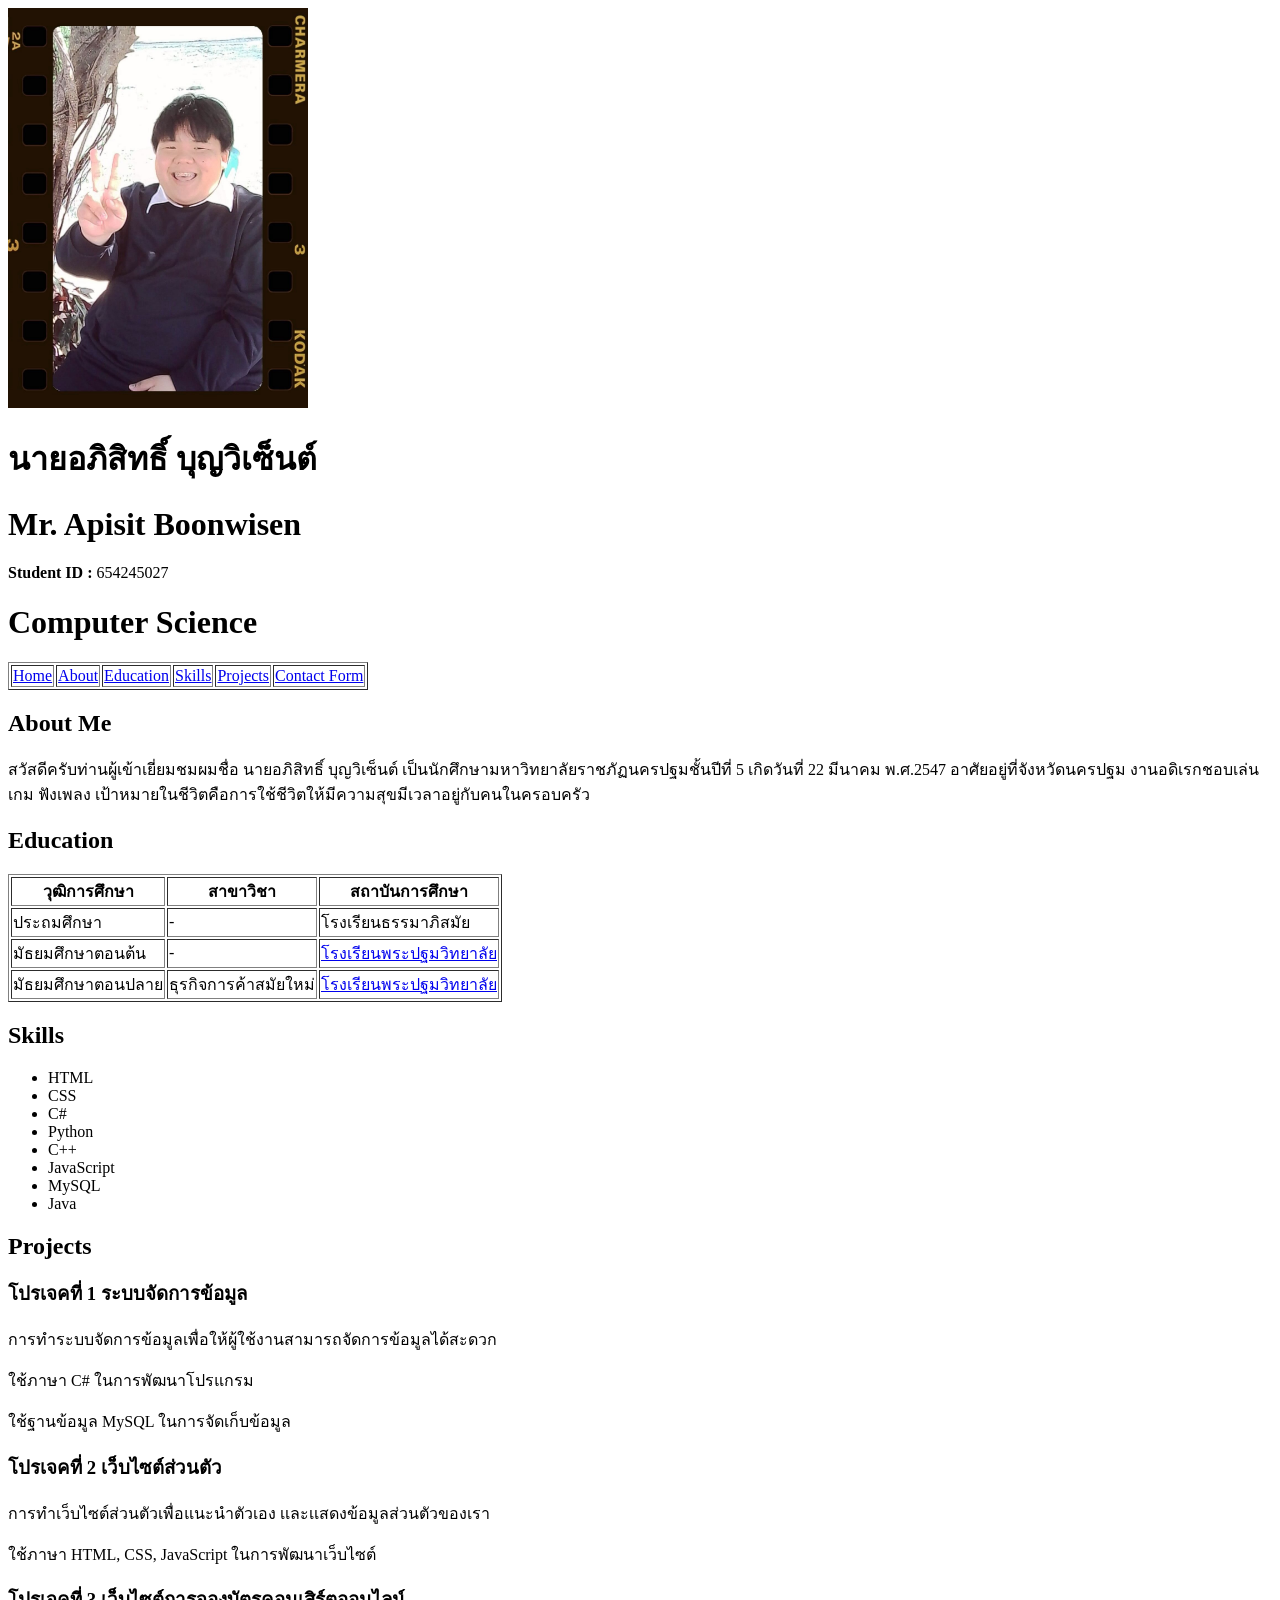
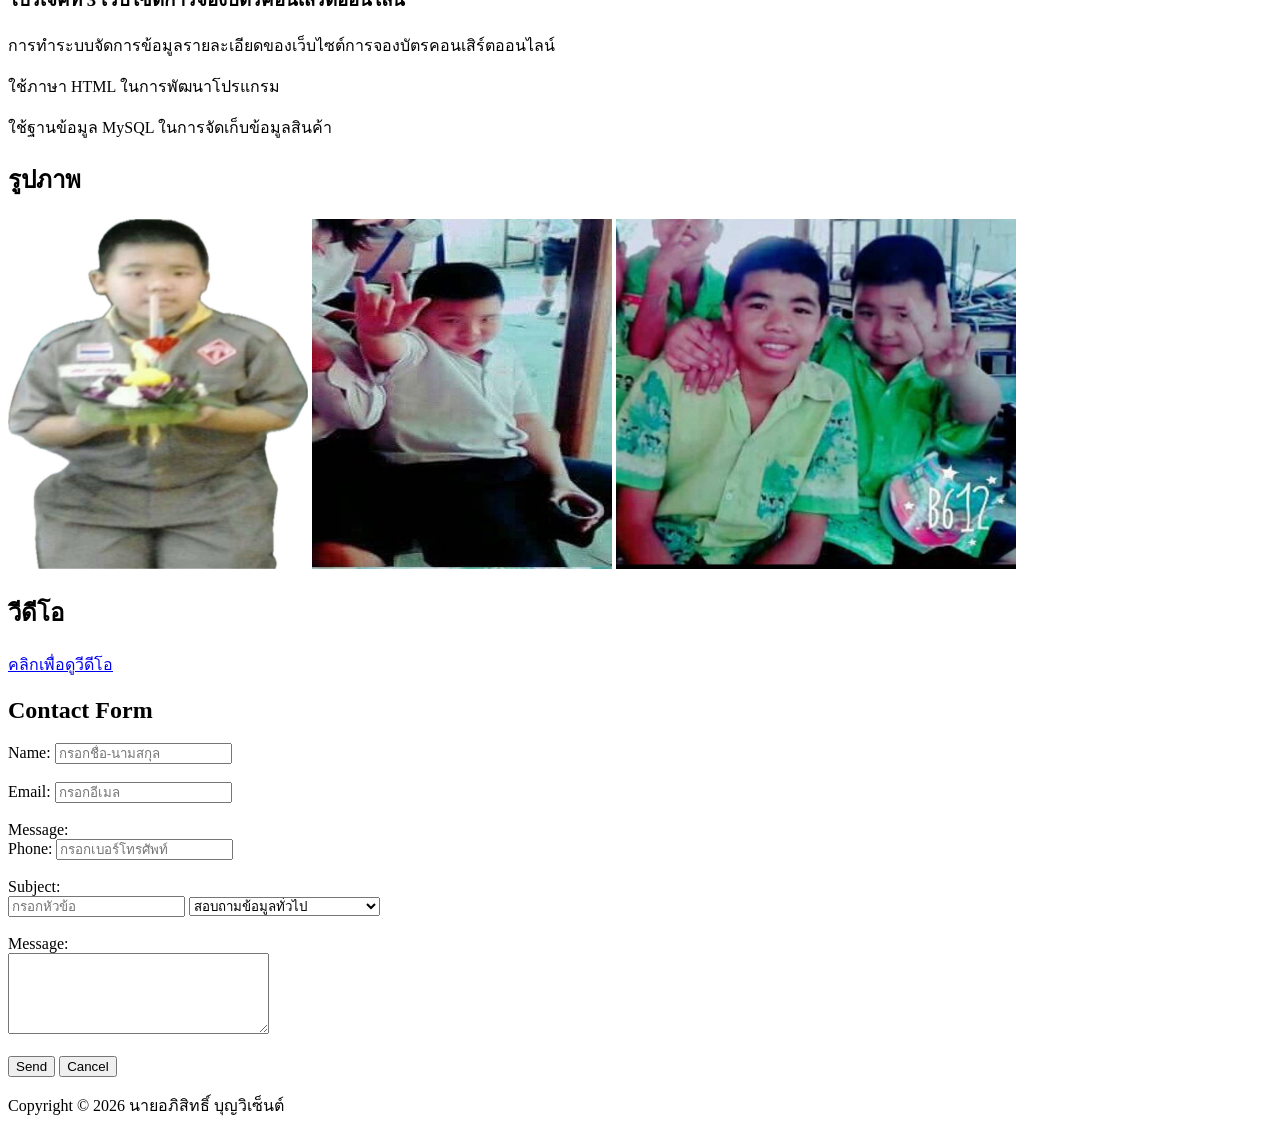
<file: Assignment1/index.html>
<!DOCTYPE html>
<html>
    <head>

    <body>
    <header>
        <img src="Top1.jpg" 
        alt="รูปของเค้าเอง" width="300" height="400">
         <h1>นายอภิสิทธิ์ บุญวิเซ็นต์</h1>
         <h1>Mr. Apisit Boonwisen</h1>
         <p><strong>Student ID :</strong> 654245027</p>
         <h1> Computer Science </h1>
    </header>
    <nav>
         <table border="1">
        <tr>
            <td><a href="#Home">Home</a></td>
            <td><a href="#About">About</a></td>
            <td><a href="#Education">Education</a></td>
            <td><a href="#Skills">Skills</a></td>
            <td><a href="#Projects">Projects</a></td>
            <td><a href="#Contact">Contact Form</a></td>
        </tr>
        </table>
    </nav>
    <main>
    <section id="About">
        <h2>About Me</h2>
        <p>
            สวัสดีครับท่านผู้เข้าเยี่ยมชมผมชื่อ นายอภิสิทธิ์ บุญวิเซ็นต์ เป็นนักศึกษามหาวิทยาลัยราชภัฏนครปฐมชั้นปีที่ 5
            เกิดวันที่ 22 มีนาคม พ.ศ.2547 อาศัยอยู่ที่จังหวัดนครปฐม งานอดิเรกชอบเล่นเกม ฟังเพลง เป้าหมายในชีวิตคือการใช้ชีวิตให้มีความสุขมีเวลาอยู่กับคนในครอบครัว
        </p>
    </section>
    
    <section id="Education">
        <h2>Education</h2>
         <table border="1">
            <tr>
                <th>วุฒิการศึกษา</th>
                <th>สาขาวิชา</th>
                <th>สถาบันการศึกษา</th>
            </tr>
            <tr>
                <td>ประถมศึกษา</td>
                <td> - </td>
                <td>โรงเรียนธรรมาภิสมัย</td>
            </tr>
            </tr>    
                <td>มัธยมศึกษาตอนต้น</td>
                <td> - </td>
                <td><a href="https://www.phrapathom.ac.th/mainpage"
                    target="Phrapathom Wittayalai School">โรงเรียนพระปฐมวิทยาลัย</a></td>
            </tr>
            <tr>
                <td>มัธยมศึกษาตอนปลาย</td>
                <td>ธุรกิจการค้าสมัยใหม่</td>
                <td><a href="https://www.phrapathom.ac.th/mainpage"
                    target="Phrapathom Wittayalai School">โรงเรียนพระปฐมวิทยาลัย</a></td>
            </tr>
        </table>
    </section>

    <section id="Skills">
        <h2>Skills</h2>
        <ul>
            <li>HTML</li>
            <li>CSS</li>
            <li>C#</li>
            <li>Python</li>
            <li>C++</li>
            <li>JavaScript</li>
            <li>MySQL</li>
            <li>Java</li>
        </ul>
    </section>

    <section id="Projects">
        <h2>Projects</h2>
        <article>
            <h3>โปรเจคที่ 1 ระบบจัดการข้อมูล</h3>
            <p>การทำระบบจัดการข้อมูลเพื่อให้ผู้ใช้งานสามารถจัดการข้อมูลได้สะดวก</p>
            <p>ใช้ภาษา C# ในการพัฒนาโปรแกรม</p>
            <p>ใช้ฐานข้อมูล MySQL ในการจัดเก็บข้อมูล</p>
        </article>
        <article>
            <h3>โปรเจคที่ 2 เว็บไซต์ส่วนตัว</h3>
            <p>การทำเว็บไซต์ส่วนตัวเพื่อแนะนำตัวเอง เเละเเสดงข้อมูลส่วนตัวของเรา</p>
            <p>ใช้ภาษา HTML, CSS, JavaScript ในการพัฒนาเว็บไซต์</p>
        </article>
        <article>
            <h3>โปรเจคที่ 3 เว็บไซต์การจองบัตรคอนเสิร์ตออนไลน์</h3>
            <p>การทำระบบจัดการข้อมูลรายละเอียดของเว็บไซต์การจองบัตรคอนเสิร์ตออนไลน์</p>
            <p>ใช้ภาษา HTML ในการพัฒนาโปรแกรม</p>
            <p>ใช้ฐานข้อมูล MySQL ในการจัดเก็บข้อมูลสินค้า</p>
        </article>
    </section>

    <section>
        <h2>รูปภาพ</h2>
            <img src="Top.jpg"
            alt="รูปภาพ1" width="300" height="350">   
            <img src="Top2.jpg"
            alt="รูปภาพ2" width="300" height="350">
            <img src="Top3.jpg"
            alt="รูปภาพ3" width="400" height="350">
        <h2>วีดีโอ</h2>
            <a href="https://www.youtube.com/watch?v=56rpPGHbQQ8&list=RDMMHTjkVCSsKv8&index=8" target="_blank">คลิกเพื่อดูวีดีโอ</a>
        </section>
        
        <section id="Contact">
            <h2>Contact Form</h2>
            <form action="https://www.example.com/contact" method="post">
                <label for="name">Name:</label>
                <input type="text" placeholder="กรอกชื่อ-นามสกุล"><br><br>
                <label for="email">Email:</label>
                <input type="text" placeholder="กรอกอีเมล"><br><br>
                <label for="message">Message:</label><br>
                <label for ="phone">Phone:</label>
                <input type="text" placeholder="กรอกเบอร์โทรศัพท์"><br><br>
                <label for="subject">Subject:</label><br>
                <input type="text" id="subject" name="submit" placeholder="กรอกหัวข้อ">
                <select>
                    <option>สอบถามข้อมูลทั่วไป</option>
                    <option>โอกาสในการฝึกงาน</option>
                    <option>การทำงานร่วมกันในโครงการ</option>
                </select><br><br>
                <label for="message">Message:</label><br>
                <textarea id="message" name="message" rows="5" cols="30"></textarea><br><br>
                <button type="send">Send</button>
                <button type="cancel">Cancel</button>
            </form>
        </section>
    
    </main>
    <footer>
        <p>Copyright © 2026 นายอภิสิทธิ์ บุญวิเซ็นต์</p>
    </footer>
    </body> 
            </html>
</file>
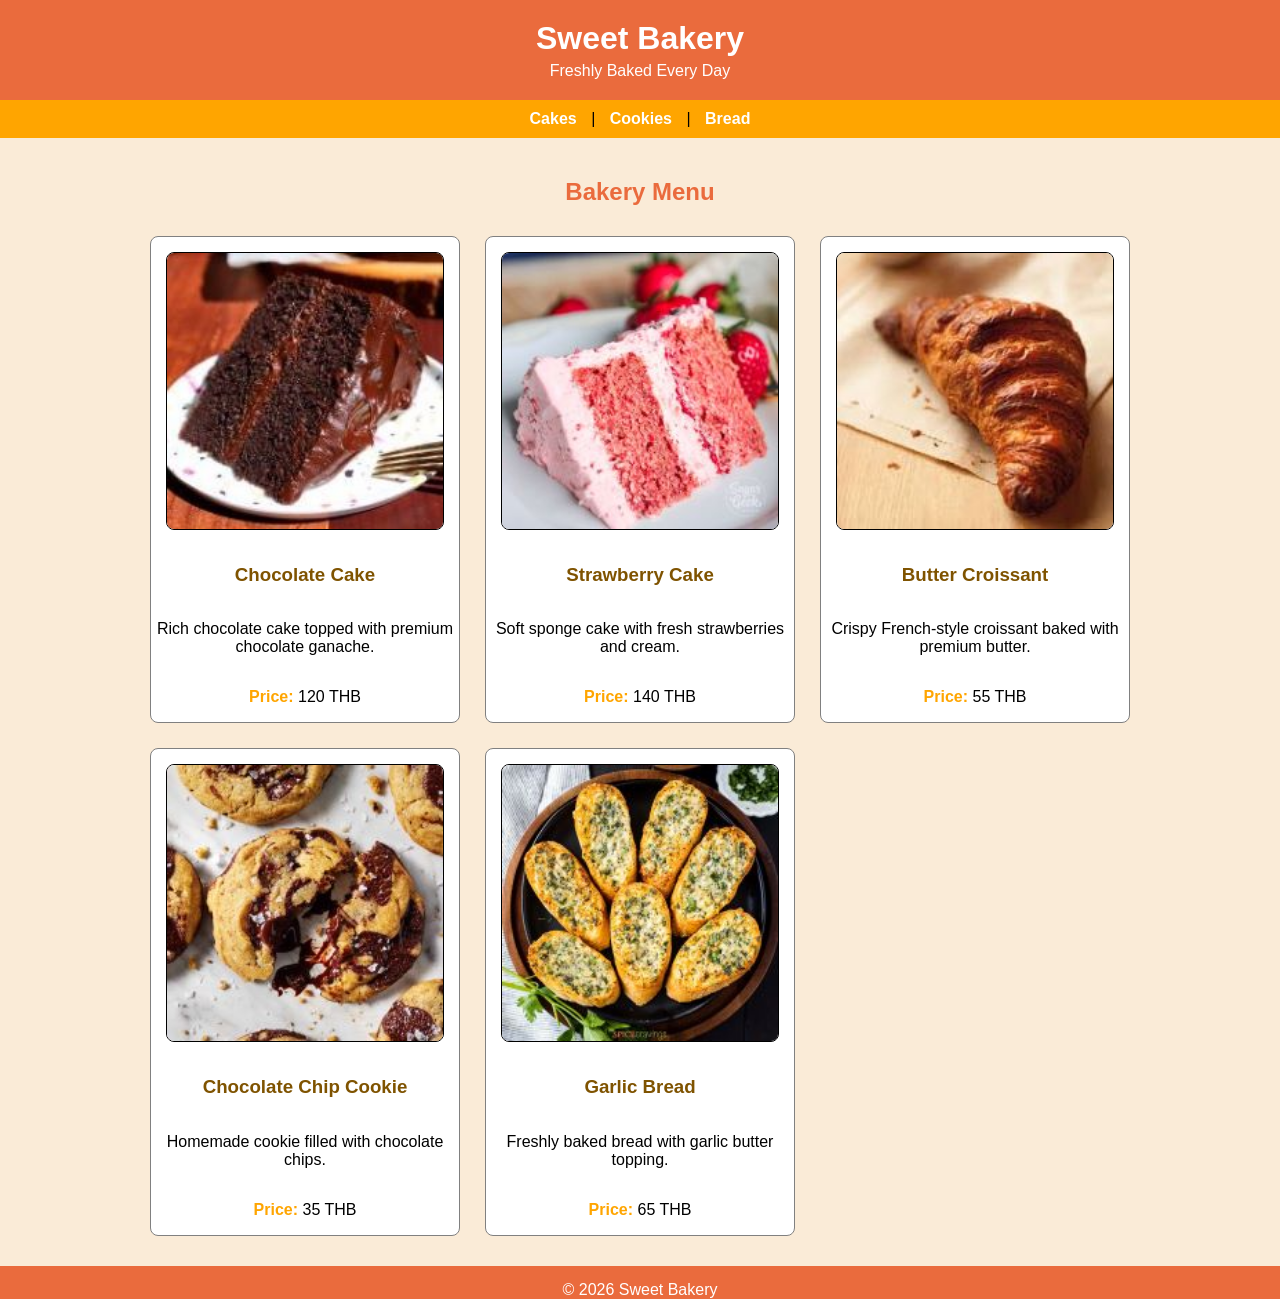
<file: Assignment 2/menu.html>
<!DOCTYPE html>
<html lang="en">
<head>
    <meta charset="UTF-8">
    <title>Bakery Menu</title>
    <link rel="stylesheet" href="menucss.css">
</head>

<body>

    <header>
        <h1>Sweet Bakery</h1>
        <p>Freshly Baked Every Day</p>
    </header>

    <nav id="type">
        <a href="#cakes">Cakes</a> |
        <a href="#cookies">Cookies</a> |
        <a href="#bread">Bread</a>
    </nav>

    <main>
        <h2>Bakery Menu</h2>
        <section id="menu">
            <!-- Card 1 -->
            <article>
                <img src="image/choc.jpg"
                     alt="Chocolate Cake">

                <h3>Chocolate Cake</h3>

                <p>
                    Rich chocolate cake topped with
                    premium chocolate ganache.
                </p>

                <p><strong>Price:</strong> 120 THB</p>
            </article>



            <!-- Card 2 -->
            <article>
                <img src="image/straw.jpg"
                     alt="Strawberry Cake">

                <h3>Strawberry Cake</h3>

                <p>
                    Soft sponge cake with fresh
                    strawberries and cream.
                </p>

                <p><strong>Price:</strong> 140 THB</p>
            </article>



            <!-- Card 3 -->
            <article>
                <img src="image/croissant.jpg"
                     alt="Butter Croissant">

                <h3>Butter Croissant</h3>

                <p>
                    Crispy French-style croissant
                    baked with premium butter.
                </p>

                <p><strong>Price:</strong> 55 THB</p>
            </article>


            <!-- Card 4 -->
            <article>
                <img src="image/cookie.jpg"
                     alt="Chocolate Chip Cookie">

                <h3>Chocolate Chip Cookie</h3>

                <p>
                    Homemade cookie filled with
                    chocolate chips.
                </p>

                <p><strong>Price:</strong> 35 THB</p>
            </article>



            <!-- Card 5 -->
            <article>
                <img src="image/garlic.jpg"
                     alt="Garlic Bread">

                <h3>Garlic Bread</h3>

                <p>
                    Freshly baked bread with
                    garlic butter topping.
                </p>

                <p><strong>Price:</strong> 65 THB</p>
            </article>

        </section>

    </main>

    <footer>
        <p>
            &copy; 2026 Sweet Bakery
        </p>
    </footer>

</body>
</html>
</file>
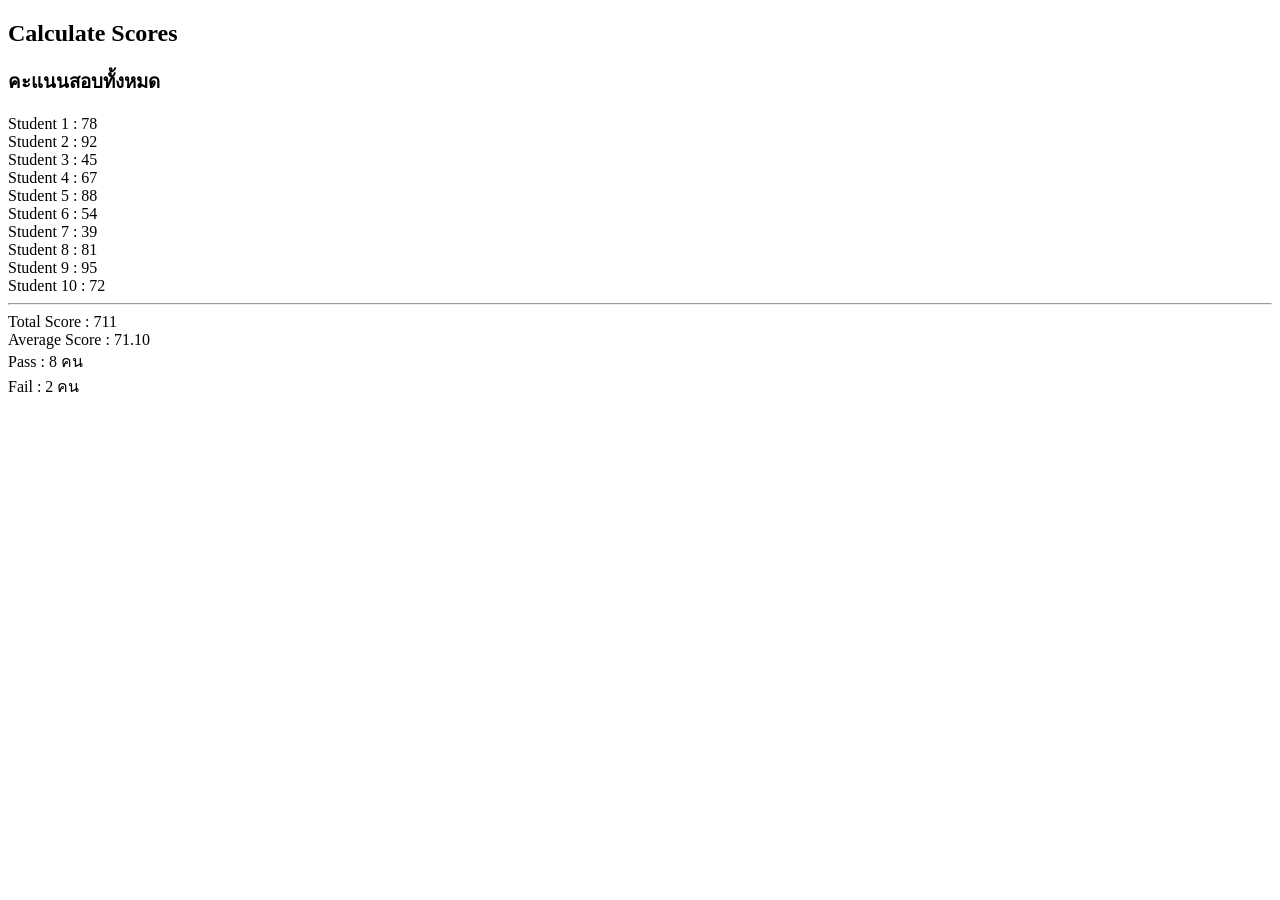
<file: Assignment3/CalculateScore.html>
<!DOCTYPE html>
<html lang="th">
<head>
    <meta charset="UTF-8">
    <meta name="viewport" content="width=device-width, initial-scale=1.0">
    <title>Calculate Scores</title>
</head>
<body>

<h2>Calculate Scores</h2>

<script src="CalculateScore.js"></script>

</body>
</html>
</file>
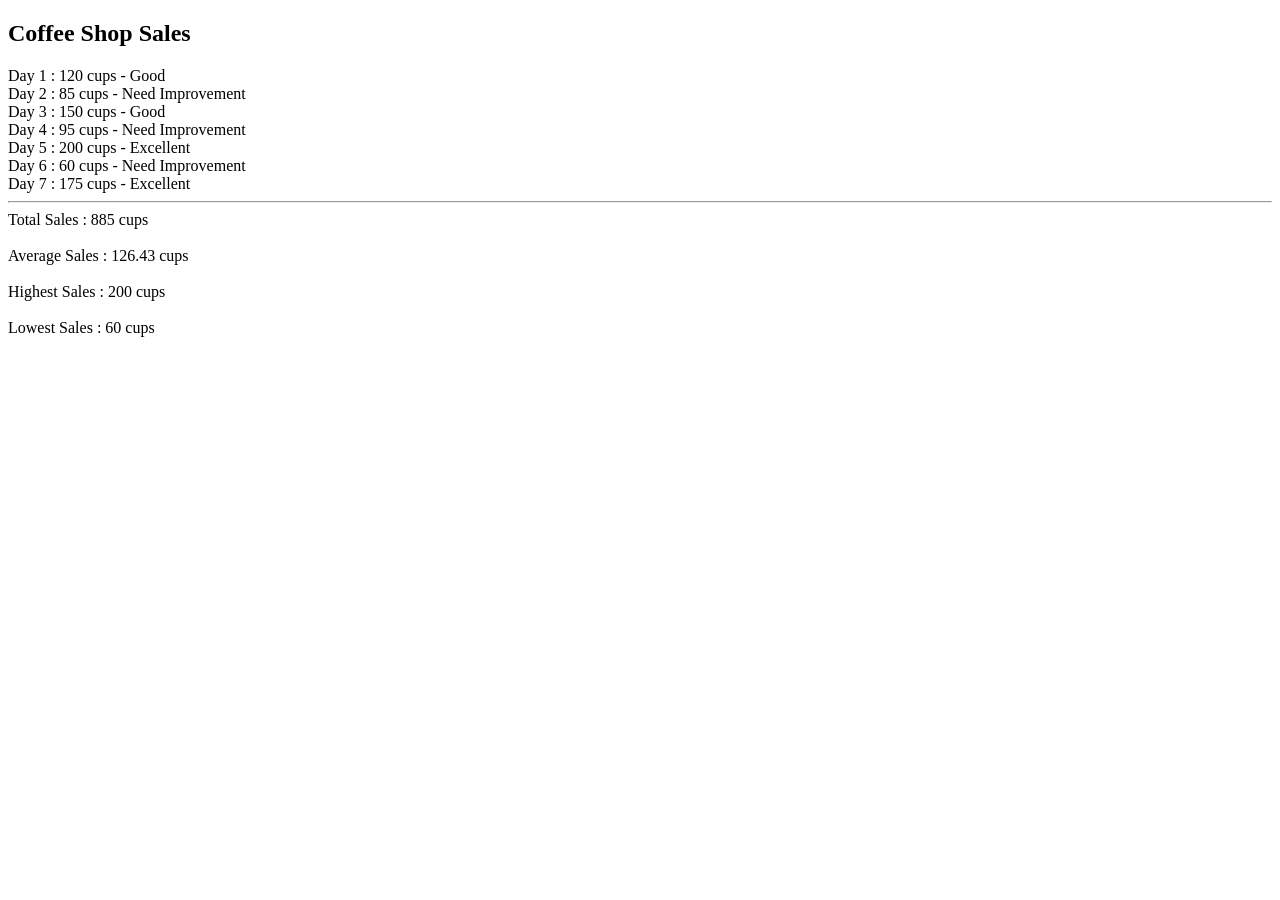
<file: Assignment3/CoffeeShop.html>
<!DOCTYPE html>
<html lang="th">
<head>
    <meta charset="UTF-8">
    <meta name="viewport" content="width=device-width, initial-scale=1.0">
    <title>Coffee Shop</title>
</head>
<body>

<h2>Coffee Shop Sales</h2>

<script src="CoffeeShop.js"></script>

</body>
</html>
</file>
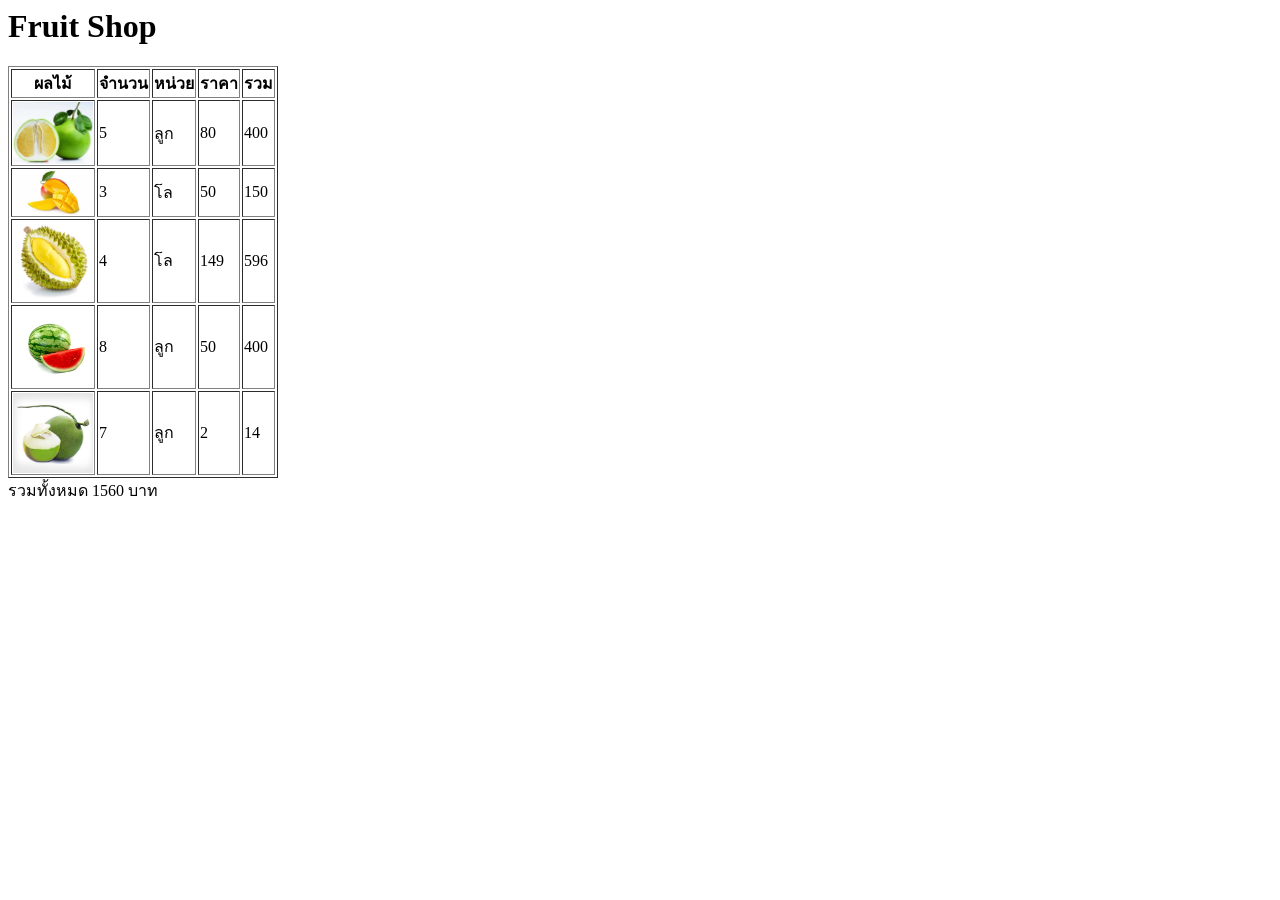
<file: workshop3/array.html>
<html>
    <head>
 
    </head>
    <body>
        <h1>Fruit Shop</h1>
        <script>
            let fruit=["ส้มโอ","มะม่วง","ทุเรียน","แตงโม","มะพร้าว"];
            let price=[80, 50, 149, 50, 2];
            let unit=["ลูก","โล","โล","ลูก","ลูก"];
            let qty=[5,3,4,8,7];
            let total=[];
            let sum=0;
            document.write("<table border='1'>");
            document.write("<tr><th>ผลไม้</th><th>จำนวน</th><th>หน่วย</th><th>ราคา</th><th>รวม</th>")
            for(i=0; i<5; i++){
                total[i]=price[i]*qty[i];
                sum+=total[i];
            document.write("<tr><td><img src='image/",i,".jpg' width=80</td>",
                        "<td>",qty[i],"</td>",
                        "<td>",unit[i],"</td>",
                        "<td>",price[i],"</td>",
                        "<td>",total[i],"</td>",
            );
            }
            document.write("</table>");
            document.write("รวมทั้งหมด ",sum," บาท");
        </script>
    </body>
</html>
</file>
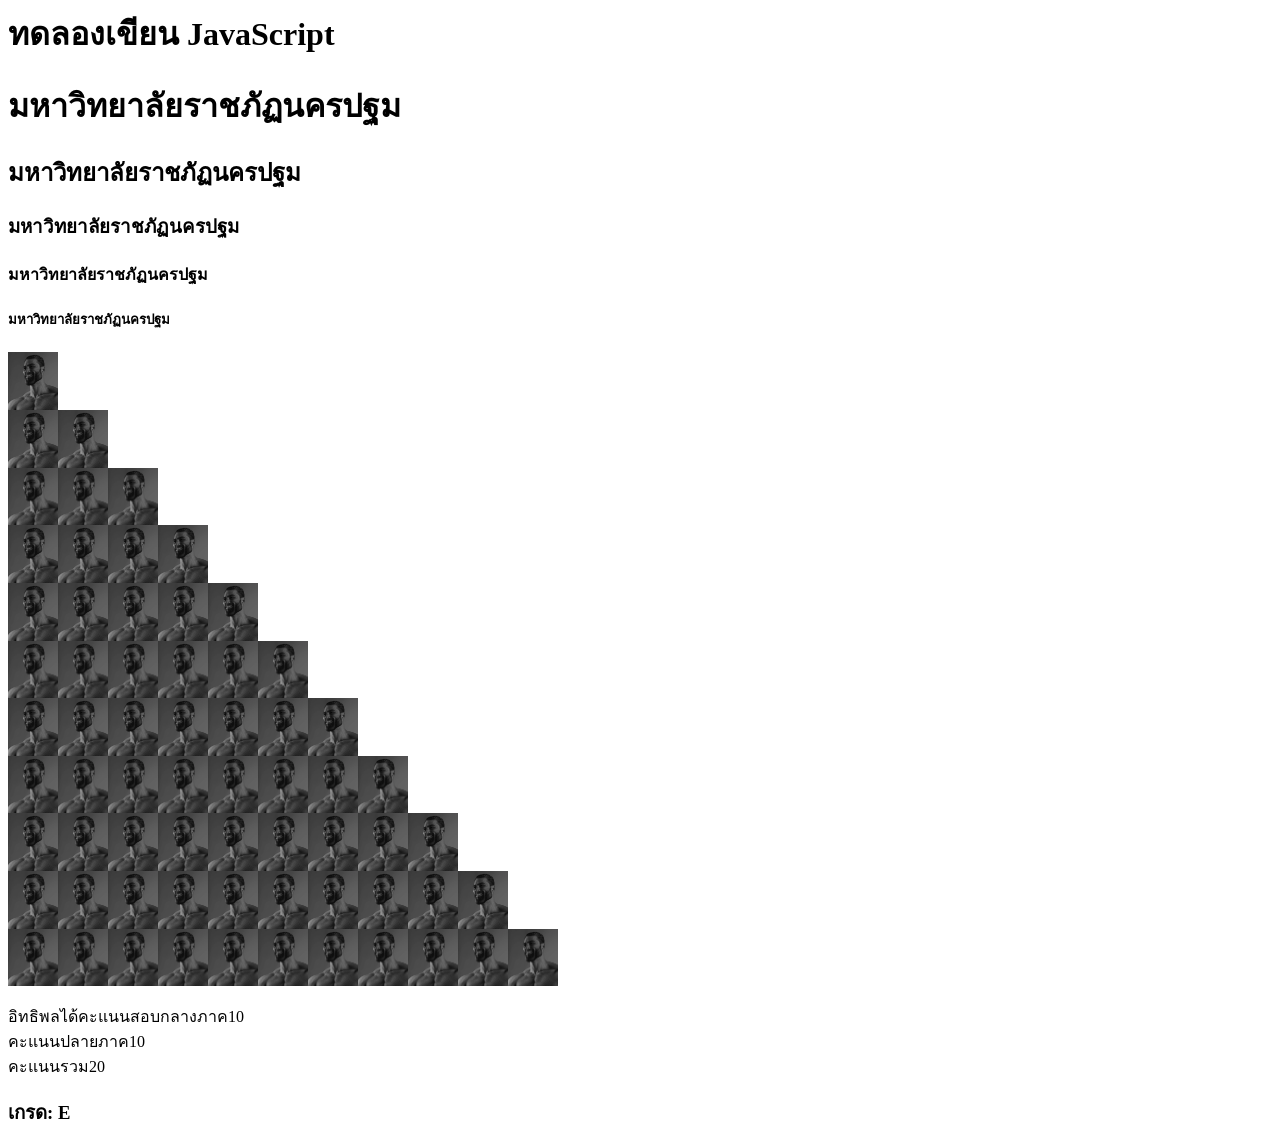
<file: workshop3/home.html>
<html>
    <head>
        
    </head>
        <body>
            <h1>ทดลองเขียน JavaScript</h1>
            <script src="script.js"></script>
            <script>
                let student = "อิทธิพล"
                let midterm = 10;
                let final = 10;
                let total = midterm + final;
                document.write("<br>",student,"ได้คะแนนสอบกลางภาค",midterm,"<br>คะแนนปลายภาค",final,"<br>คะแนนรวม",total);
                let grade = null;
                if(total>=80){
                    grade = "A"
                }else if(total>=70){
                    grade = "B";
                }else if(total>=60){
                    grade = "C";
                }else if(total>=50){
                    grade = "D";
                }else{
                    grade = "E";
                }
                document.write("<br><h3>เกรด: ",grade);
            </script>
        </body>
</html>
</file>
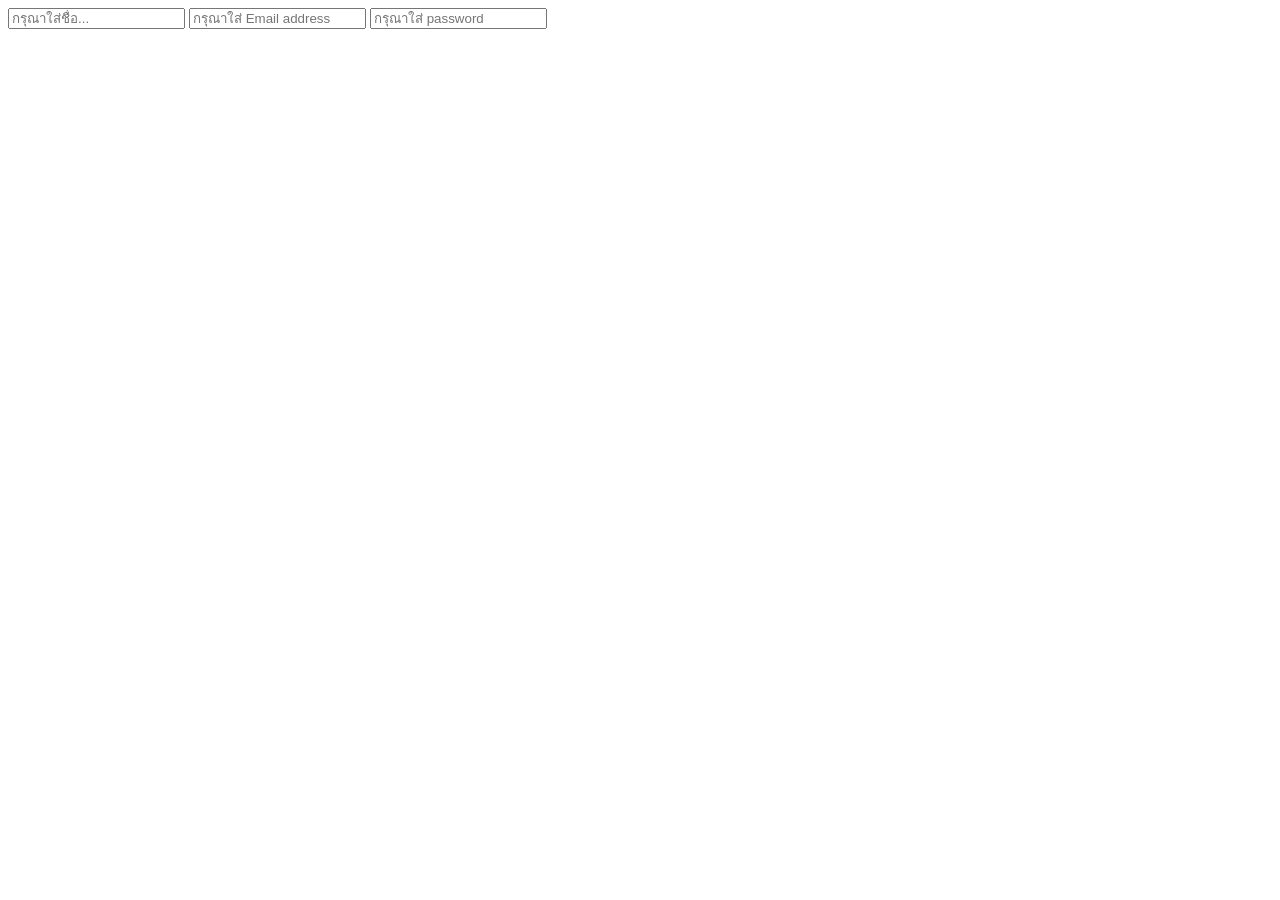
<file: workshop4/event2.html>
<!DOCTYPE html>
<html>
    <head></head>
    <body>
        <input type = "text" id = "uname" placeholder = "กรุณาใส่ชื่อ...">
        <input type = "email" id = "email" placeholder = "กรุณาใส่ Email address">
        <input type = "password" id = "pwd" placeholder = "กรุณาใส่ password">
        <p id = "showuname"></p>
        <p id = "message"></p>
        <script>
            const unameInput = document.getElementById("uname");
            const emailInput = document.getElementById("email");
            const pwdInput = document.getElementById("pwd");
            unameInput.addEventListener("input", () =>{
                const showPara = document.getElementById("showuname");
                showPara.textContent = "ยินดีต้อนรับ "+unameInput.value;
            });

            emailInput.addEventListener("input", () =>{
                const showMessage = document.getElementById("message");
                if(emailInput.value.includes("@")){
                    showMessage.textContent = "อีเมลของคุณ คือ "+emailInput.value;
                }else{
                    showMessage.textContent = "อีเมลไม่ถูกต้อง กรุณากรอกใหม่";
                }
            });

            pwdInput.addEventListener("input", () =>{
                const showMessage = document.getElementById("message");
                if(pwdInput.value.length<8){
                    showMessage.textContent = "รหัสผ่านอย่างน้อยต้อง 8 ตัวอักษร";
                }else{
                    showMessage.textContent = "รหัสผ่านมีความยาว "+pwdInput.value.length+" ตัวอักษร";
                }
            });
        </script>
    </body>
</html>
</file>
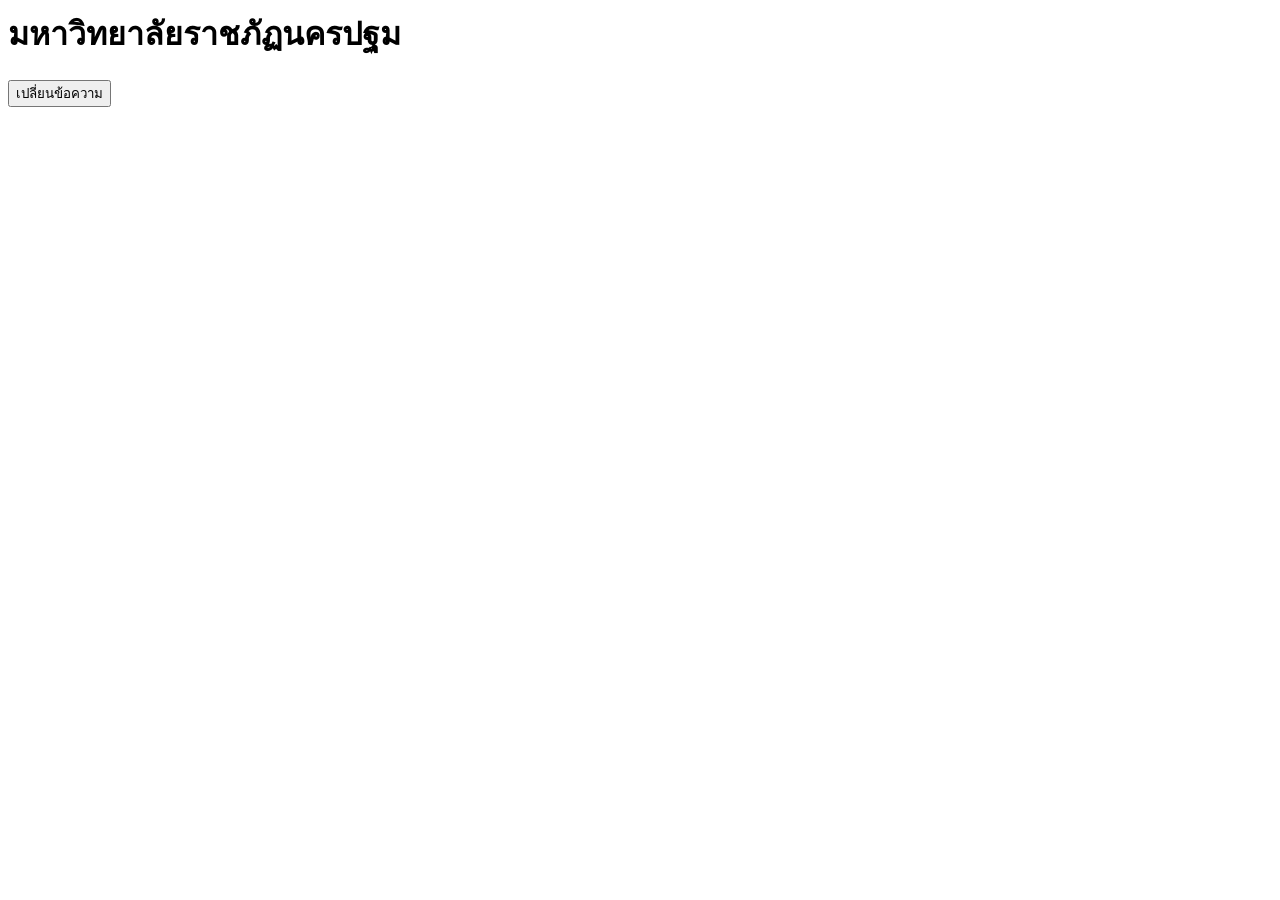
<file: workshop4/ws4_2.html>
<html>
    <head>
        
    </head>
    <body>
        <h1>มหาวิทยาลัยราชภัฏนครปฐม</h1>
        <button>เปลี่ยนข้อความ</button>

        <script src="js/script2.js"></script>
        <script>
//            const elementH1 = document.querySelector("h1");
//            const elementBtn = document.querySelector("button");
//            elementBtn.addEventListener("click", () =>{
//                elementH1.textContent="สาขาวิชาวิทยาการคอมพิวเตอร์ NPRU"
//            });
        </script> 
    </body> 
</html>
</file>
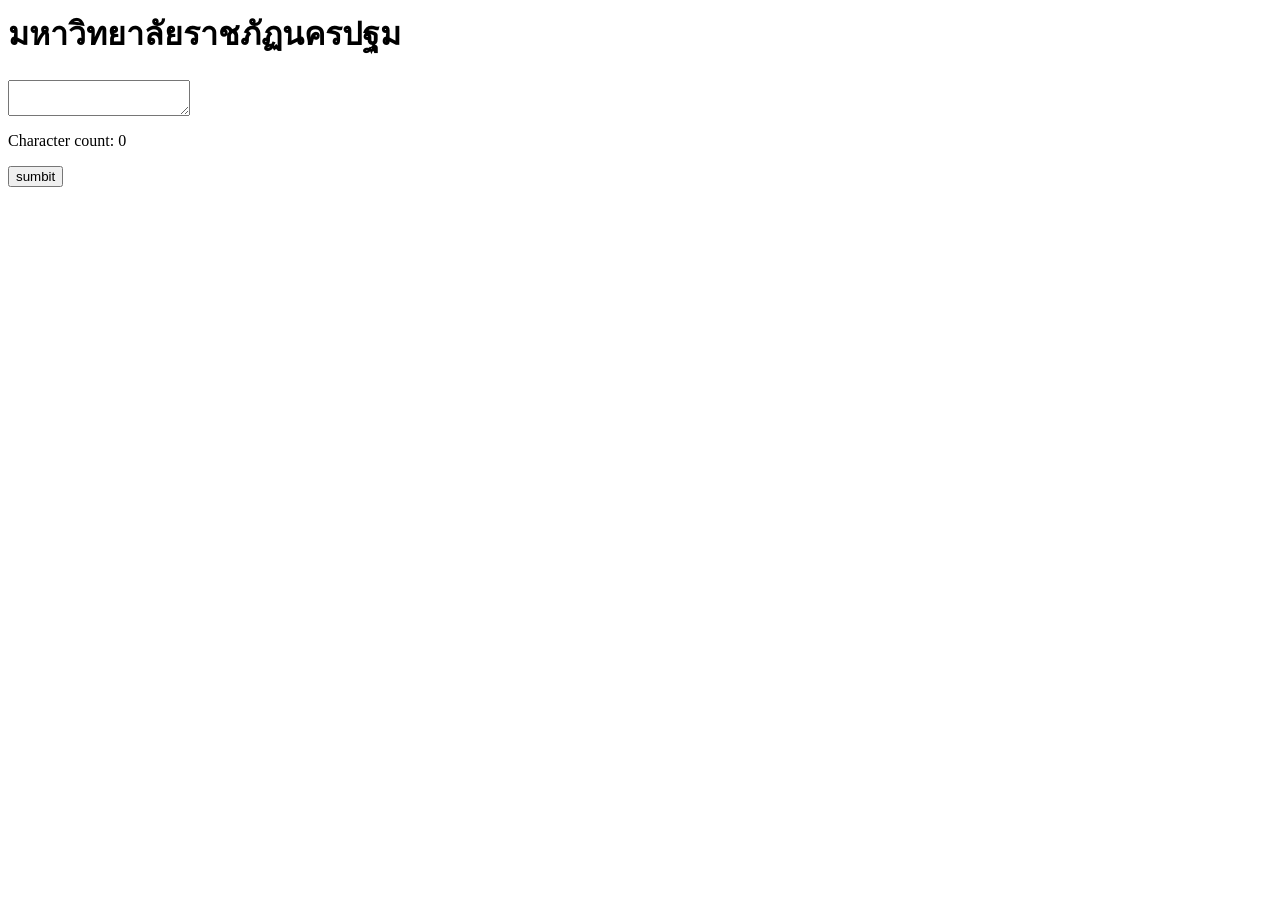
<file: workshop4/ws4_3.html>
<html>
    <head>
        
    </head>
    <body>
        <h1>มหาวิทยาลัยราชภัฏนครปฐม</h1>
        <textarea></textarea>
        <p>Character count: <span id="count">0</span></p>
        <button>sumbit</button>
        <script src="js/script3.js"></script> 
    </body> 
</html>
</file>
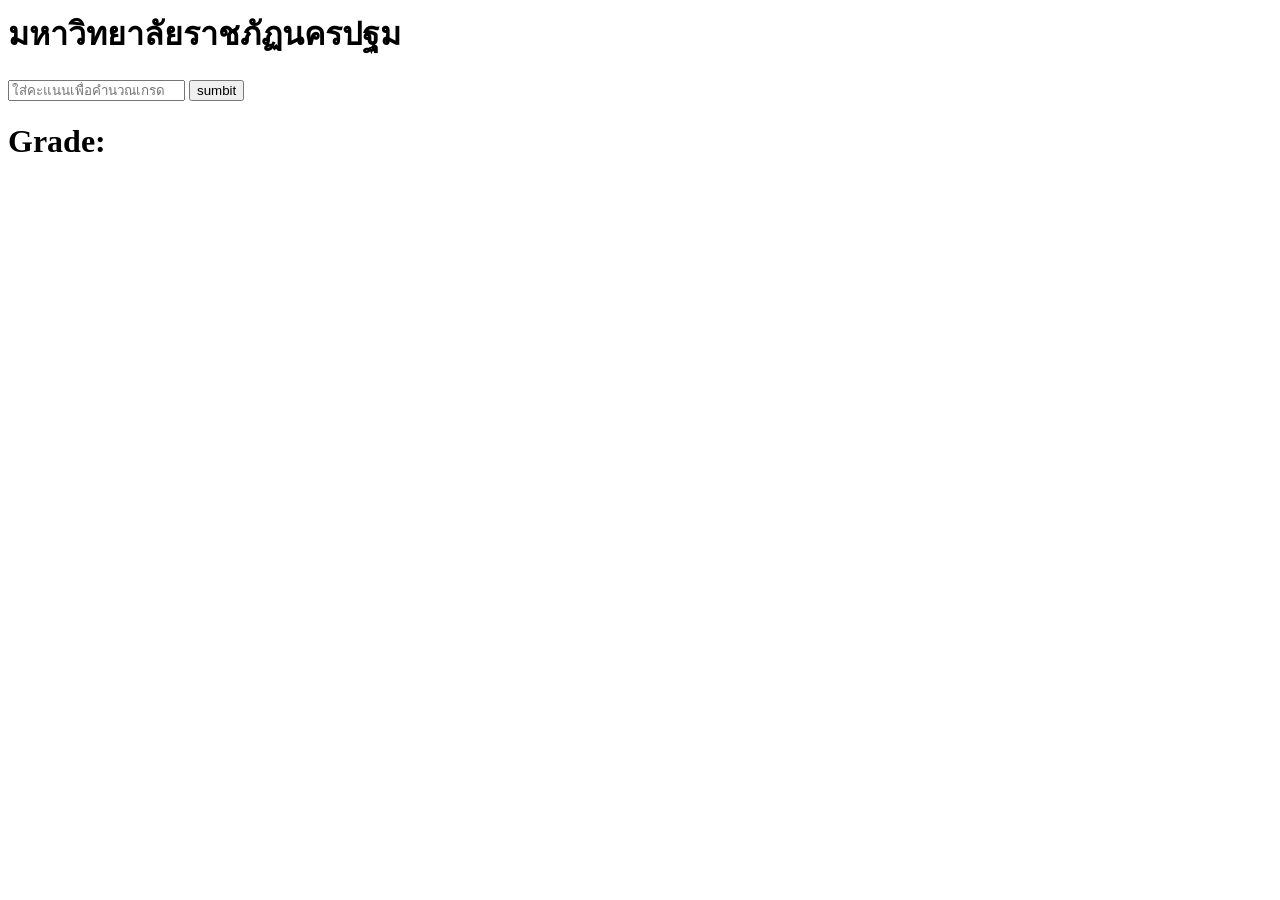
<file: workshop4/ws4_4.html>
<html>
    <head>
        
    </head>
    <body>
        <h1>มหาวิทยาลัยราชภัฏนครปฐม</h1>
        <input id="score" type="text" placeholder="ใส่คะแนนเพื่อคำนวณเกรด">
        <button>sumbit</button>
        <h1 id="grade">Grade: </h1>
        <script src="js/script4.js"></script> 
    </body> 
</html>
</file>
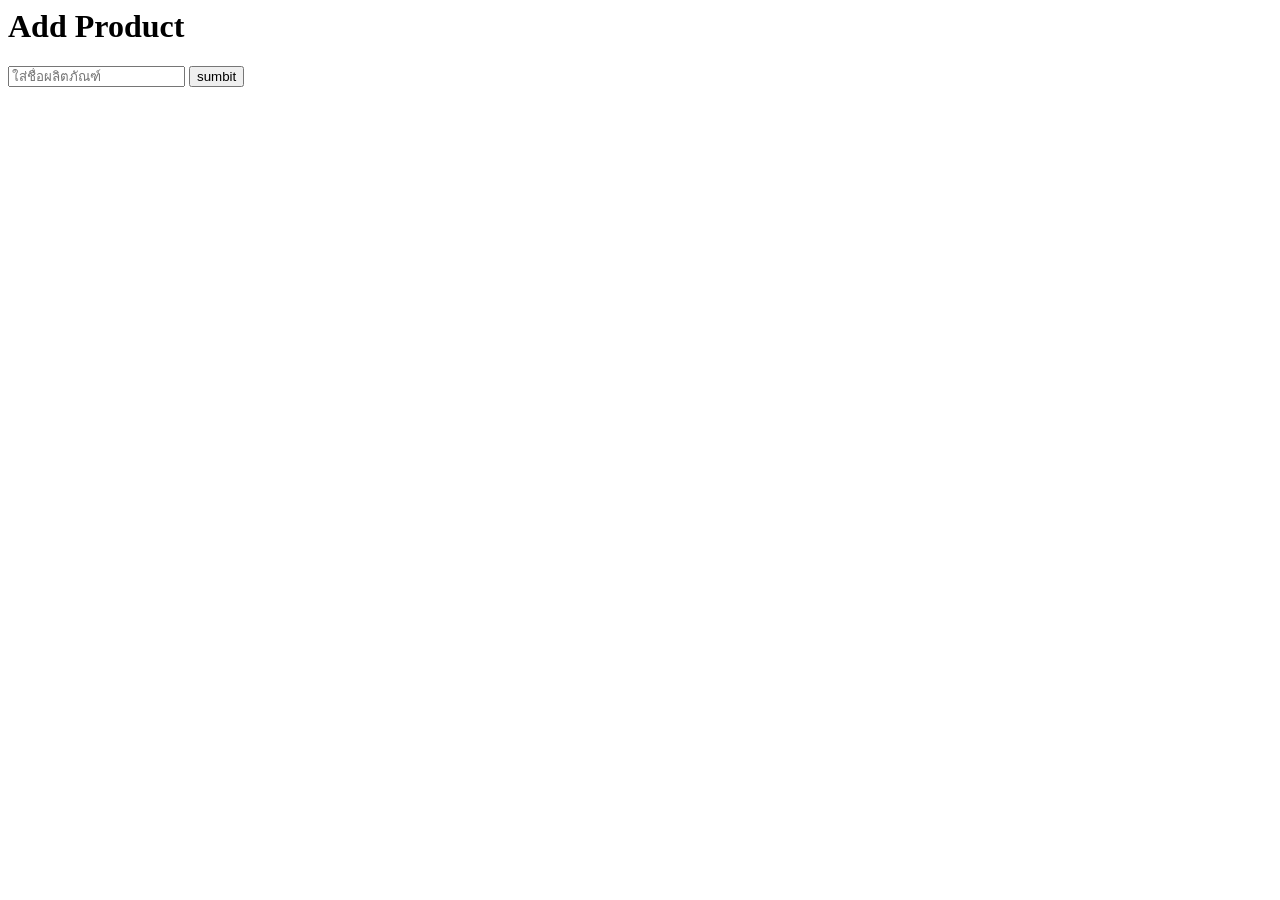
<file: workshop4/ws4_5.html>
<html>
    <head>
        
    </head>
    <body>
        <h1>Add Product</h1>
        <input id="pname" type="text" placeholder="ใส่ชื่อผลิตภัณฑ์">
        <button>sumbit</button>

         <ul id="productList"></ul>

        <script src="js/script5.js"></script> 
    </body> 
</html>
</file>
<file: Assignment 2/menucss.css>
body{
    font-family: 'Segoe UI', Tahoma, Geneva, Verdana, sans-serif;
    background-color: antiquewhite;
    text-align: center;
    margin: 0;
    padding: 0;
}

header{
    background-color: rgb(234, 107, 61);
    padding-top: 15px;
    color: white; 
    padding: 20px 10px;
}

header h1{
    margin: 0;
}

header p{
    margin: 5px 0 0 0;
}

#type{
    background-color: orange;
    padding: 10px 0;
}

#type a{
    color: white;
    text-decoration: none;
    margin: 0 10px;
    font-weight: bold;
}

main{
    margin: auto;
    padding: 20px;
    max-width: 1000px;
}

main h2{
    color: rgb(234, 107, 61);
}

#menu{
    display: grid;
    grid-template-columns: repeat(3, 1fr);
    gap: 25px;
    padding: 10px;
}

#menu article{
    border: 1px solid gray;
    border-radius: 8px;
    background-color: white;
    box-shadow: 20px;
    overflow: hidden;
    display: flex;
    flex-direction: column;   
}

#menu article img{
    margin: 15px;
    border: 1px solid black;
    border-radius: 8px;
    
}

#menu article h3{
    color: rgb(127, 83, 0);
}

#menu article p strong{
    color: orange;
}

footer p{
    color: white;
    background-color: rgb(234, 107, 61);
    margin: 0;
    padding-top: 15px;
}
</file>
